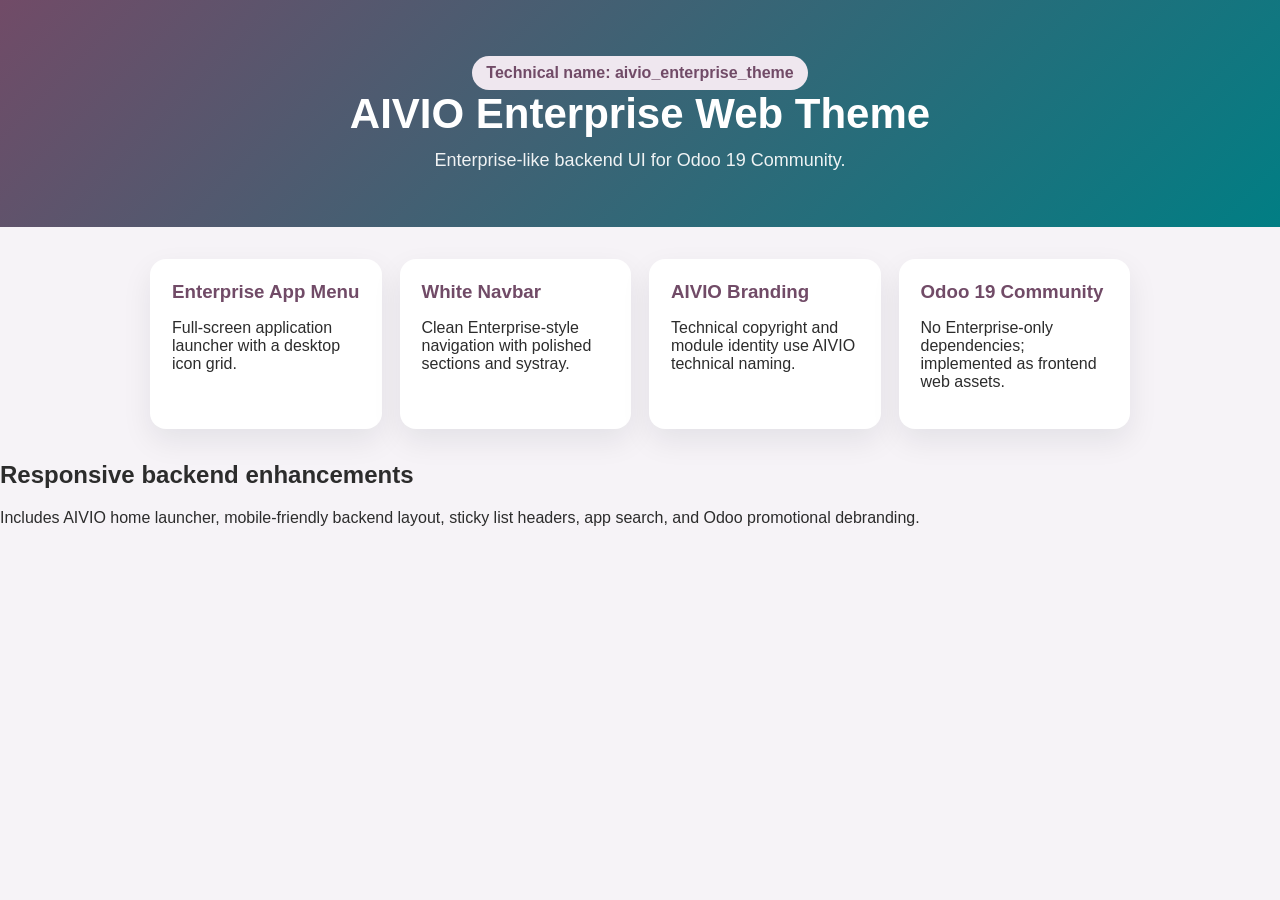
<file: aivio_enterprise_theme/static/description/index.html>
<!DOCTYPE html>
<html lang="en">
<head>
  <meta charset="utf-8"/>
  <meta name="viewport" content="width=device-width, initial-scale=1"/>
  <title>AIVIO Enterprise Web Theme</title>
  <style>
    body{font-family:Poppins,Arial,sans-serif;margin:0;color:#2c2c2c;background:#f6f3f7}
    .hero{padding:56px 32px;text-align:center;background:linear-gradient(135deg,#714B67,#017E84);color:#fff}
    .hero h1{font-size:42px;margin:0 0 12px;font-weight:800}.hero p{font-size:18px;margin:0;opacity:.92}
    .wrap{max-width:980px;margin:32px auto;padding:0 20px}.grid{display:grid;grid-template-columns:repeat(auto-fit,minmax(220px,1fr));gap:18px}
    .card{background:#fff;border-radius:16px;padding:22px;box-shadow:0 12px 30px rgba(15,23,42,.08)}
    .card h3{margin:0 0 10px;color:#714B67}.badge{display:inline-block;background:#efe7ef;color:#714B67;border-radius:999px;padding:8px 14px;font-weight:700}
  </style>
</head>
<body>
  <section class="hero">
    <span class="badge">Technical name: aivio_enterprise_theme</span>
    <h1>AIVIO Enterprise Web Theme</h1>
    <p>Enterprise-like backend UI for Odoo 19 Community.</p>
  </section>
  <main class="wrap">
    <div class="grid">
      <div class="card"><h3>Enterprise App Menu</h3><p>Full-screen application launcher with a desktop icon grid.</p></div>
      <div class="card"><h3>White Navbar</h3><p>Clean Enterprise-style navigation with polished sections and systray.</p></div>
      <div class="card"><h3>AIVIO Branding</h3><p>Technical copyright and module identity use AIVIO technical naming.</p></div>
      <div class="card"><h3>Odoo 19 Community</h3><p>No Enterprise-only dependencies; implemented as frontend web assets.</p></div>
    </div>
  </main>
<section><h2>Responsive backend enhancements</h2><p>Includes AIVIO home launcher, mobile-friendly backend layout, sticky list headers, app search, and Odoo promotional debranding.</p></section></body>
</html>
</file>
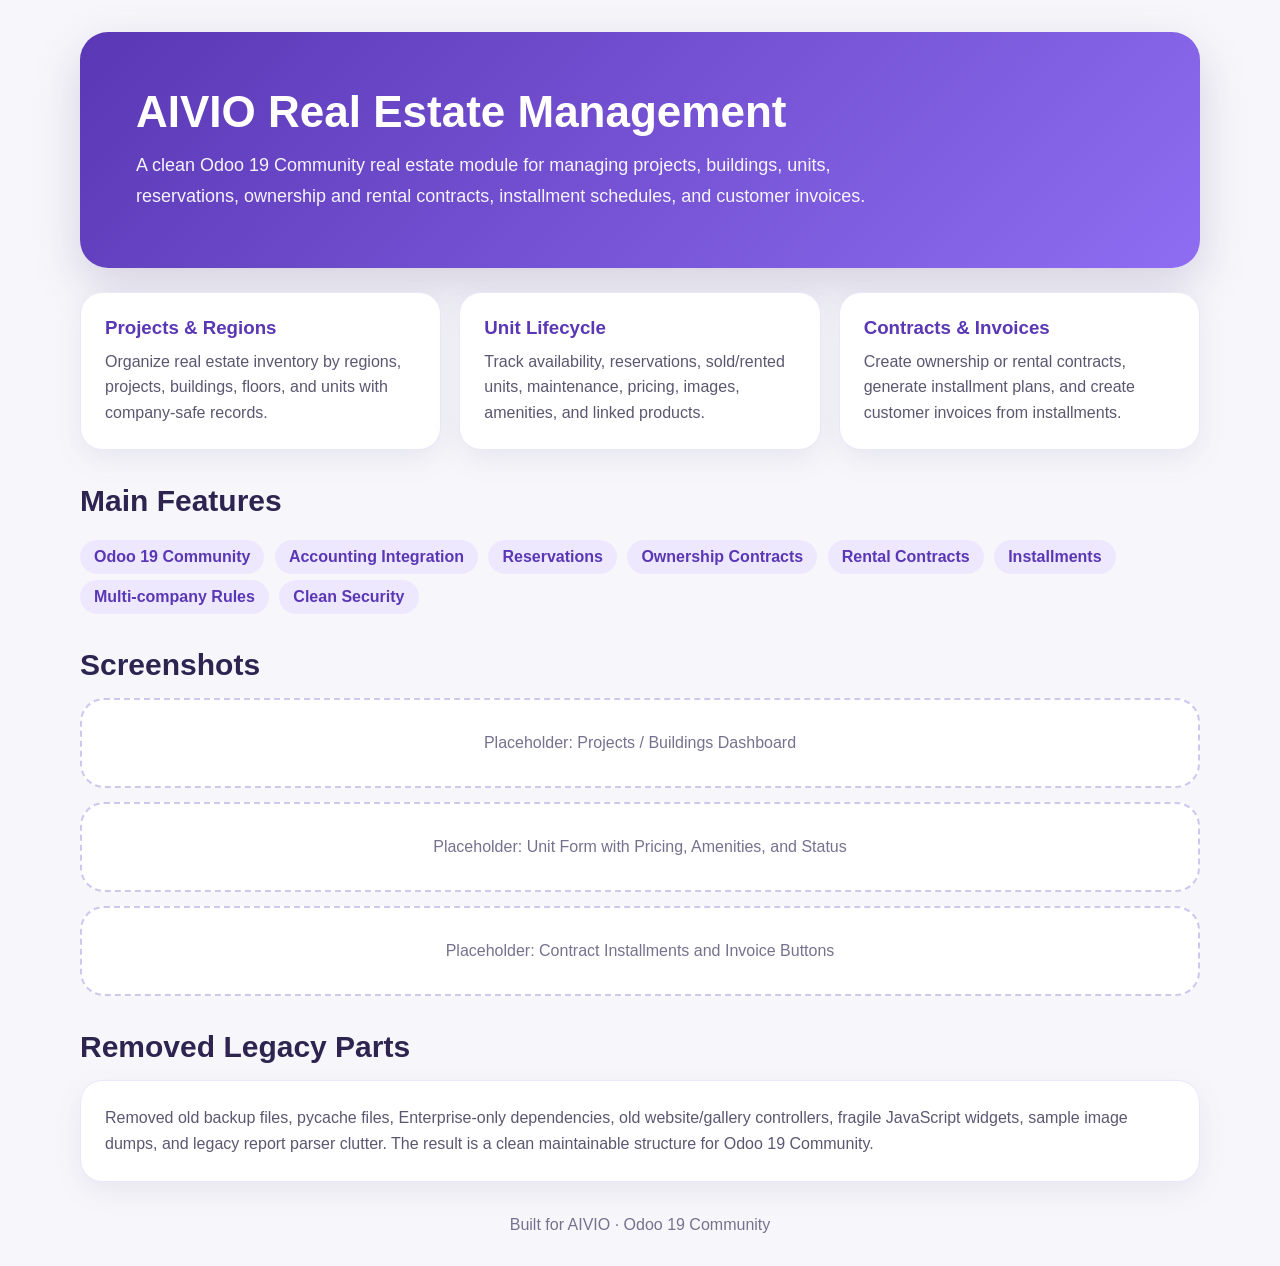
<file: aivio_real_estate/static/description/index.html>
<!DOCTYPE html>
<html lang="en">
<head>
    <meta charset="UTF-8"/>
    <meta name="viewport" content="width=device-width, initial-scale=1.0"/>
    <title>AIVIO Real Estate Management</title>
    <style>
        body { margin: 0; font-family: 'Poppins', Arial, sans-serif; background: #f7f7fb; color: #2d2550; }
        .wrap { max-width: 1120px; margin: 0 auto; padding: 32px 18px; }
        .hero { border-radius: 28px; padding: 56px; background: linear-gradient(135deg, #5a37b4, #8f6df2); color: white; box-shadow: 0 18px 50px rgba(53, 34, 100, .18); }
        .hero h1 { font-size: 44px; margin: 0 0 14px; line-height: 1.1; }
        .hero p { font-size: 18px; margin: 0; max-width: 790px; line-height: 1.7; opacity: .94; }
        .grid { display: grid; grid-template-columns: repeat(3, 1fr); gap: 18px; margin-top: 24px; }
        .card { background: white; border-radius: 22px; padding: 24px; box-shadow: 0 10px 30px rgba(53, 34, 100, .08); border: 1px solid #ebe7fb; }
        .card h3 { margin: 0 0 10px; color: #5a37b4; }
        .card p { margin: 0; line-height: 1.6; color: #5b5770; }
        .section { margin-top: 34px; }
        .section h2 { font-size: 30px; margin: 0 0 16px; }
        .pill { display: inline-block; padding: 8px 14px; border-radius: 99px; background: #eee8ff; color: #5a37b4; margin: 6px 6px 0 0; font-weight: 600; }
        .screen { border: 2px dashed #cfc7ee; border-radius: 24px; padding: 34px; text-align: center; color: #77718e; background: white; margin-top: 14px; }
        .footer { text-align: center; margin-top: 34px; color: #77718e; }
        @media(max-width: 820px) { .grid { grid-template-columns: 1fr; } .hero { padding: 34px 24px; } .hero h1 { font-size: 32px; } }
    </style>
</head>
<body>
    <div class="wrap">
        <section class="hero">
            <h1>AIVIO Real Estate Management</h1>
            <p>A clean Odoo 19 Community real estate module for managing projects, buildings, units, reservations, ownership and rental contracts, installment schedules, and customer invoices.</p>
        </section>

        <section class="grid">
            <div class="card"><h3>Projects & Regions</h3><p>Organize real estate inventory by regions, projects, buildings, floors, and units with company-safe records.</p></div>
            <div class="card"><h3>Unit Lifecycle</h3><p>Track availability, reservations, sold/rented units, maintenance, pricing, images, amenities, and linked products.</p></div>
            <div class="card"><h3>Contracts & Invoices</h3><p>Create ownership or rental contracts, generate installment plans, and create customer invoices from installments.</p></div>
        </section>

        <section class="section">
            <h2>Main Features</h2>
            <span class="pill">Odoo 19 Community</span>
            <span class="pill">Accounting Integration</span>
            <span class="pill">Reservations</span>
            <span class="pill">Ownership Contracts</span>
            <span class="pill">Rental Contracts</span>
            <span class="pill">Installments</span>
            <span class="pill">Multi-company Rules</span>
            <span class="pill">Clean Security</span>
        </section>

        <section class="section">
            <h2>Screenshots</h2>
            <div class="screen">Placeholder: Projects / Buildings Dashboard</div>
            <div class="screen">Placeholder: Unit Form with Pricing, Amenities, and Status</div>
            <div class="screen">Placeholder: Contract Installments and Invoice Buttons</div>
        </section>

        <section class="section">
            <h2>Removed Legacy Parts</h2>
            <div class="card"><p>Removed old backup files, pycache files, Enterprise-only dependencies, old website/gallery controllers, fragile JavaScript widgets, sample image dumps, and legacy report parser clutter. The result is a clean maintainable structure for Odoo 19 Community.</p></div>
        </section>

        <div class="footer">Built for AIVIO · Odoo 19 Community</div>
    </div>
</body>
</html>
</file>
